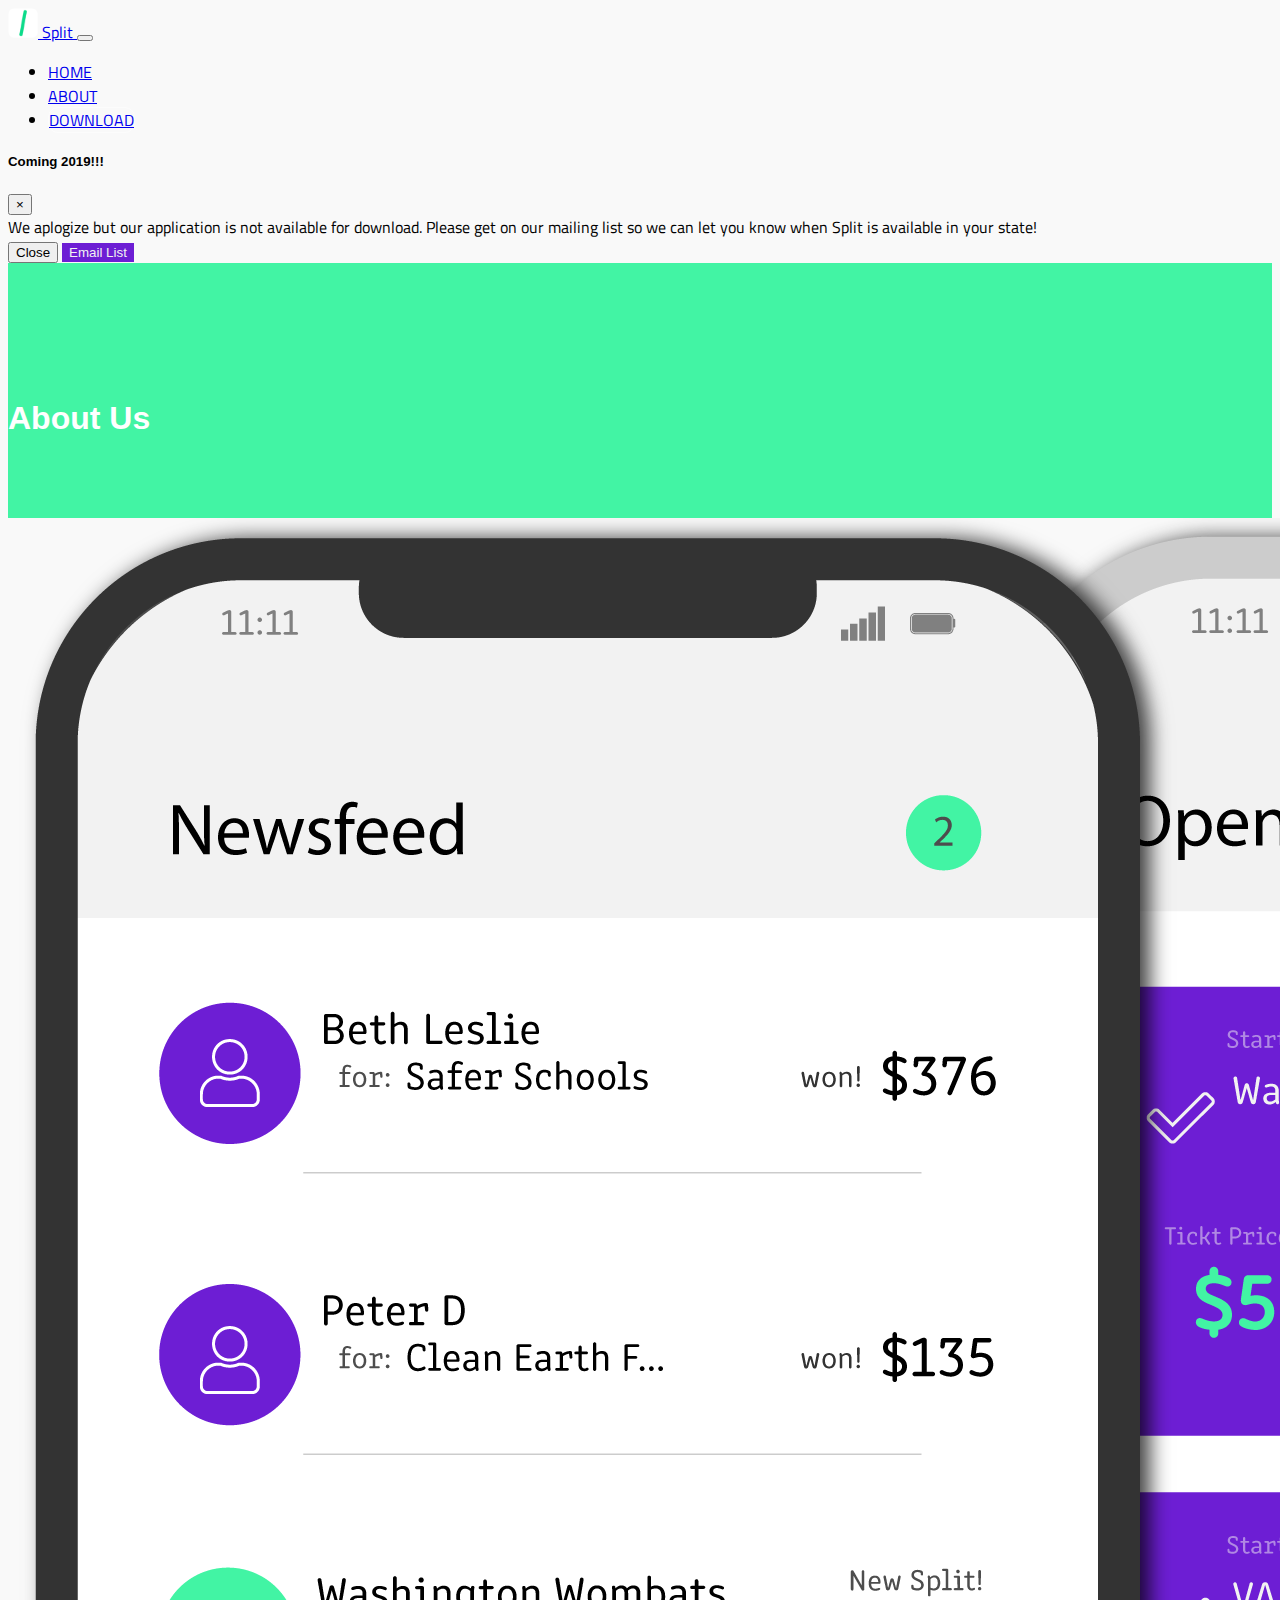
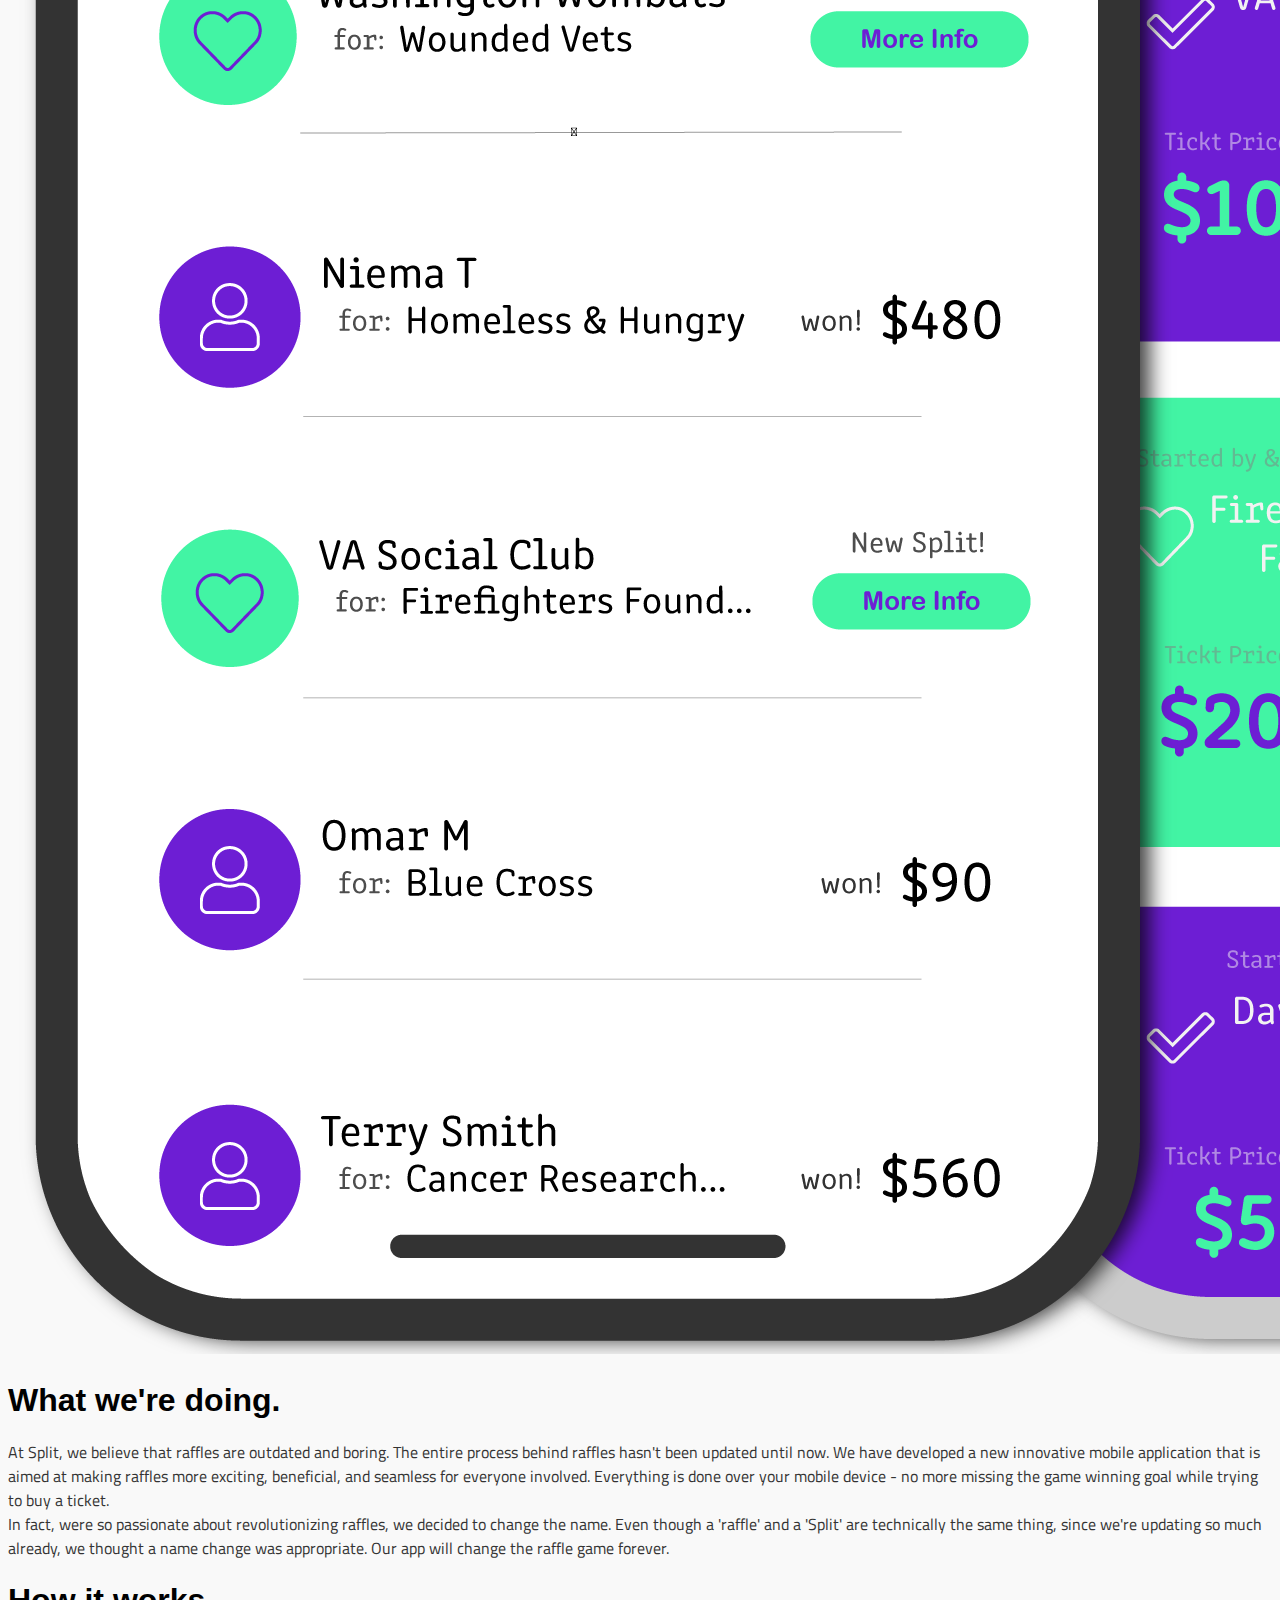
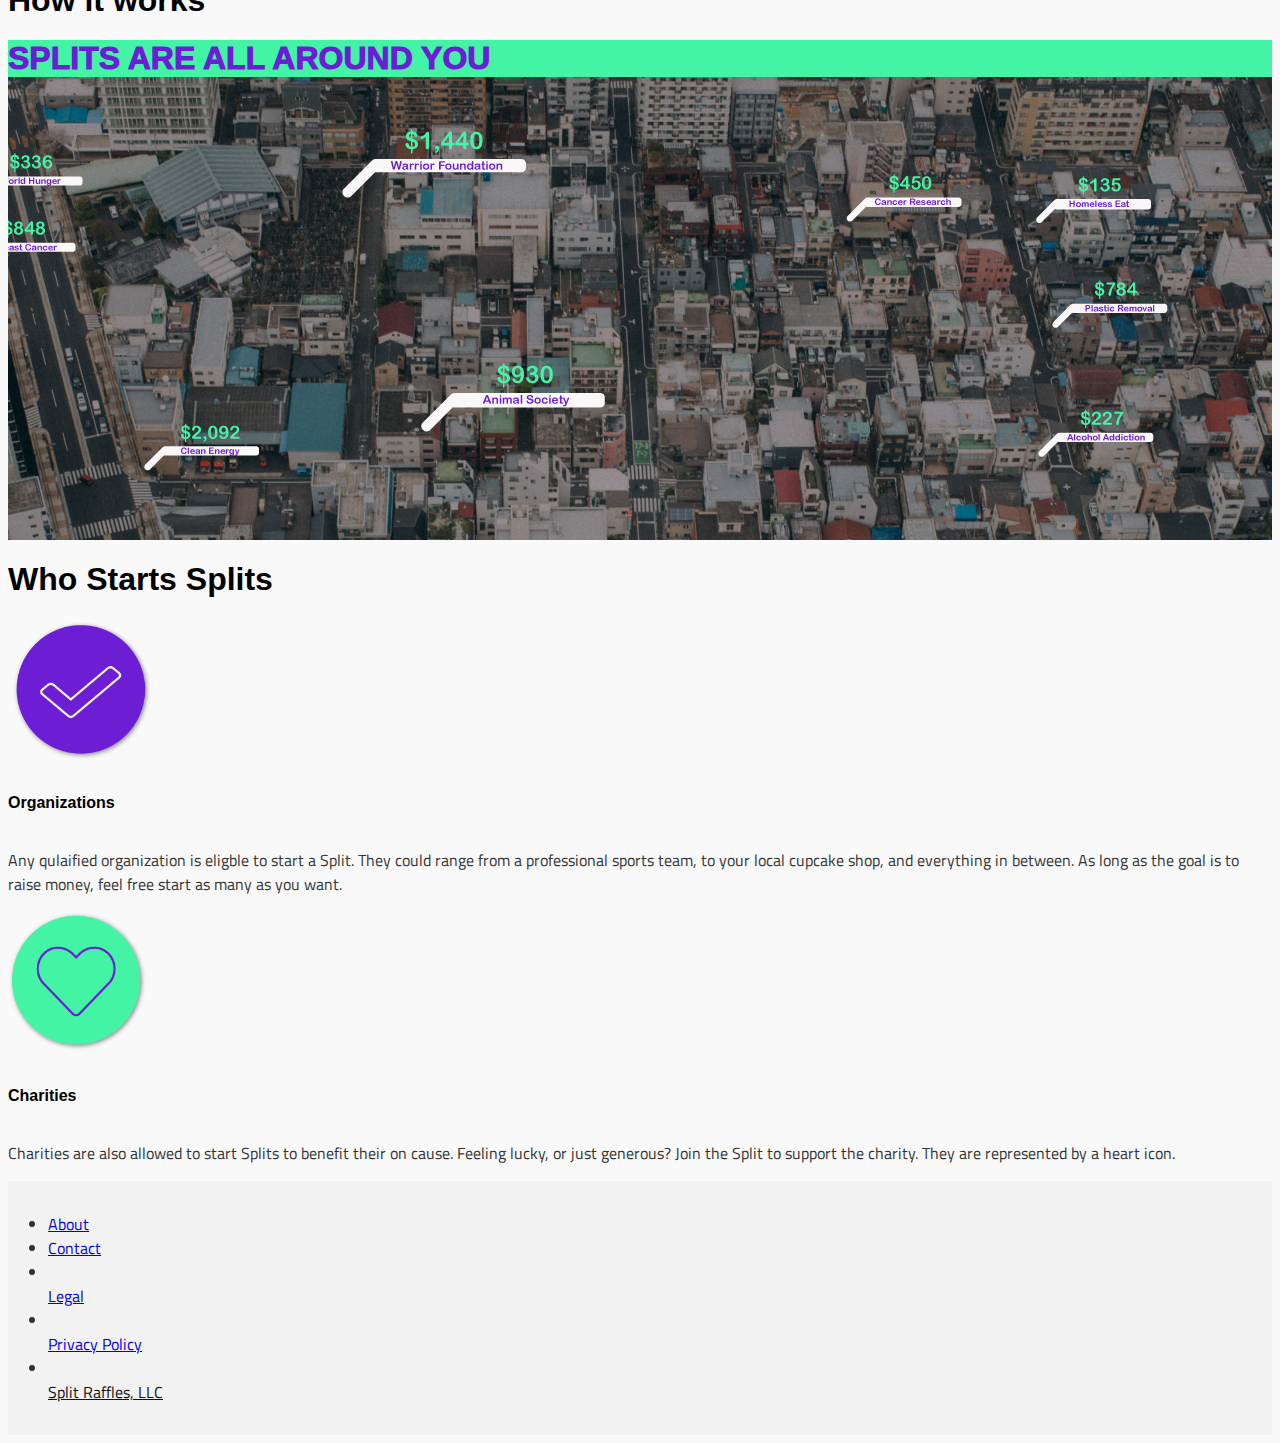
<file: about.html>
<!doctype html>
<html lang="en">
  <head>
    <!-- Required meta tags -->
    <meta charset="utf-8">
    <meta name="viewport" content="width=device-width, initial-scale=1, shrink-to-fit=no">

    <!-- Bootstrap CSS -->
    <link rel="stylesheet" href="https://stackpath.bootstrapcdn.com/bootstrap/4.1.3/css/bootstrap.min.css" integrity="sha384-MCw98/SFnGE8fJT3GXwEOngsV7Zt27NXFoaoApmYm81iuXoPkFOJwJ8ERdknLPMO" crossorigin="anonymous">
    <link rel="stylesheet" type="text/css" href="styles\SplitSite.css">
    <link href="https://fonts.googleapis.com/css?family=Titillium+Web" rel="stylesheet">
    <link rel="stylesheet" href="https://use.fontawesome.com/releases/v5.5.0/css/all.css" integrity="sha384-B4dIYHKNBt8Bc12p+WXckhzcICo0wtJAoU8YZTY5qE0Id1GSseTk6S+L3BlXeVIU" crossorigin="anonymous">
    <link rel="shortcut icon" href="images\IconBGw.png" type="image/x-icon">


    <title>About</title>

  </head>
  <body>
        <nav id="mainNavbar" class="navbar navbar-dark bg-dark navbar-expand-md fixed-top">
            <div class="container">
                <!-- <a href="#" class="navbar-brand">split</a> -->
                <a class="navbar-brand" href="index.html">
                        <img src="images\IconBGw.png" width="30" height="30" class="d-inline-block align-top mr-2" alt="Split Icon">
                        Split
                      </a>
                    <button class="navbar-toggler" data-toggle="collapse" data-target="#navLinks" aria-label="Toggle button">
                      <span class="navbar-toggler-icon"></span>
                    </button>
                    <div class="collapse navbar-collapse justify-content-end" id="navLinks">
                      <ul class="navbar-nav">
                        <li class="navbar-item">
                          <a href="index.html" class="nav-link disabled">HOME</a>
                        </li>
                        <li class="navbar-item">
                          <a href="#" class="nav-link disabled">ABOUT</a>
                        </li>
                        <li class="navbar-item">
                          <a href="#" id="loginButton" class="nav-link disabled" data-toggle="modal" data-target="#exampleModal">DOWNLOAD</a>
                        </li>
                      </ul>
                    </div>
            </div>
        </nav>
              <!-- Modal -->
      <div class="modal fade" id="exampleModal" tabindex="-1" role="dialog" aria-labelledby="exampleModalLabel" aria-hidden="true">
            <div class="modal-dialog" role="document">
              <div class="modal-content">
                <div class="modal-header">
                  <h5 class="modal-title" id="exampleModalLabel">Coming 2019!!!</h5>
                  <button type="button" class="close" data-dismiss="modal" aria-label="Close">
                    <span aria-hidden="true">&times;</span>
                  </button>
                </div>
                <div class="modal-body">
                  We aplogize but our application is not available for download. Please get on our mailing list so we can let you know when Split is available in your state!
                </div>
                <div class="modal-footer">
                  <button type="button" class="btn btn-secondary" data-dismiss="modal">Close</button>
                  <button type="button" class="btn btn-primary"><a href="contact.html">Email List</a></button>
                </div>
              </div>
            </div>
          </div>

        <div id="jumbotron">
                <div id="mainContainer" class="container px-0">
                    <div class="row align-items-center">
                        <div class="col">
                            <div class="row justify-content-center">
                                <div id="headInfo" class="col text-center">
                                    <h1 class="display-4">About Us</h1>
                                    <!-- <span class="display-5 text-white" id=""><s>Raffles</s> = Split.</span> -->
                                </div>
                            </div>
                        </div>
                    </div>
                </div>
          </div>
        
        <section id="whatIsSplit">
            <div class="container pt-4">
                <div class="row py-4">
                    <div class="col-md-6">
                        <img class="img-fluid" width="auto" height="auto" src="images/threeScreens.png">
                    </div>
                    <div class="col-md-6">
                        <h1>What we're doing.</h1>
                        <div class="lead">At Split, we believe that raffles are outdated and boring. The entire process behind raffles hasn't been updated until now. We have developed a new innovative mobile application that is aimed at making raffles more exciting,
                                beneficial, and seamless for everyone involved. Everything is done over your mobile device - no more missing the game winning goal <!-- Ovechkin go bar down, Trae hitting dingers, Beal from downtwon, cycle--> while trying to buy a ticket.
                        </div>
                        <div class="lead pt-2">In fact, were so passionate about revolutionizing raffles, we decided to change
                                the name. Even though a 'raffle' and a 'Split' are technically the same thing, since we're updating so much already, we thought a name change was appropriate. Our app will change the raffle game forever.</div>
                    </div>
                </div>
            </div>
        </section>

        <section id="howItWorks">
            <div class="pt-5 pb-3 text-center">
                <h1>How it works</h1>
            </div>
            <div class="container-fluid d-flex justify-content-center align-items-center" id="cityMap">
                <h1 id="allAroundText" class="p-3" height="900px">SPLITS ARE ALL AROUND YOU</h1>
            </div>

        </section>

        <!-- <div id="aboutUsText" class="container">
            <div class="col">
                <div class="">
                    <h4 class=""><s>Raffle</s> = Split</h4>
                </div>
                <div id="boxesContainer" class="container">
                        <div class="d-flex justify-content-center text-center">
                            <div class="col-1"></div>
                            <div class="col-2 m-1">
                                <i class="fas fa-check"></i>
                                <h3>Organizations</h3>
                            </div>
                            <div class="col-1 m-1 d-flex justify-content-center align-items-center ">
                                <i id="mathSymbol" class="fas fa-plus"></i>
                            </div>
                            <div class="col-2 m-1">
                                <i class="fas fa-heart"></i>
                                <h3>Charities</h3>
                            </div>
                            <div class="col-1 m-1 d-flex justify-content-center align-items-center ">
                                <i id="mathSymbol" class="fas fa-equals"></i>
                            </div>
                            <div class="col-2 m-1">
                                <i class="fas fa-hand-holding-usd"></i>
                                <h3>FUN<small class="muted">draising</small></h3>
                            </div>
                            <div class="col-1"></div>
                        </div>
                    </div>
                <div class="container row pt-4">
                    <div class="col-1"></div>
                    <div class="col text-center">
                        <p>At Split, we believe that raffles are outdated and boring. In fact, were so passionate about revolutionizing raffles, we decided to change
                            the name. Even though a 'raffle' and a 'Split' are technically the same thing, since we're updating so much already, we thought a name change was appropriate.</p>
                        <p>The entire process behind raffles hasn't been updated until now. We have developed a new innovative mobile application that is aimed at making raffles more exciting,
                            beneficial, and seamless for everyone involved. Our app will change the raffle game forever.</p>
                    </div>
                    <div class="col-1"></div>
                </div> -->

<div class="container">
    <div>
        <h1 class="text-center pt-5">Who Starts Splits</h1>
    </div>
    <div class="row">
        <div class="col-md-6">
            <div id="organizationsContainer" class="container d-flex pt-5">
                <div id="sectionOne" class="col-4 text-center">
                    <img class="img-fluid" width="150" height="auto" src="images\check.icon.png">
                </div>
                <div id="sectionTwo" class="col-8">
                    <h4><strong>Organizations</strong></h4>
                    <p class="lead">Any qulaified organization is eligble to start a Split. They could range from a professional sports team, to your local cupcake shop, and everything in between. As long as the goal is to raise money, feel free start as many as you want.</p>
                </div>
            </div>
        </div>
        <div class="col-md-6">
            <div id="charitiesContainer" class="container d-flex pt-5">
                <div id="sectionOne" class="col-4 text-center">
                    <img class="img-fluid" width="150" height="auto" src="images\heart.icon.png">
                </div>
                <div id="sectionTwo" class="col-8">
                    <h4><strong>Charities</strong></h4>
                    <p class="lead">Charities are also allowed to start Splits to benefit their on cause. Feeling lucky, or just generous? Join the Split to support the charity. They are represented by a heart icon. </p>
                </div>
            </div>
        </div>
    </div>
</div>


    <!--Starting Raffles-->
    <!-- <section id="hiwSection">
        <div class="row">
            <div class="col-md-4">
                <img src="https://images.unsplash.com/photo-1531206715517-5c0ba140b2b8?ixlib=rb-1.2.1&ixid=eyJhcHBfaWQiOjEyMDd9&auto=format&fit=crop&w=800&q=60" alt="Organization Picture" class="img-fluid">
            </div>
            <div id="descriptionParagraph" class="col-md-4 d-flex align-items-center">
                <div class="p-3">
                    <h4>ORGANIZATIONS</h4>
                    <p class="lead text-white">Any qulaified organization is eligble to start a Split. They could range from a professional sports team, to your local cupcake shop, and everything in between. As long as the goal is to raise money, feel free start as many as you want.</p>
                    <p>Verified organizations will have a checkmark next to their name.</p>
                </div>
            </div>
            <div class="col-md-4">
                <div class=""></div>
            </div>
        </div>
        <div class="row">
            <div class="col-md-4">
            </div>
            <div id="charityDiv" class="col-md-4 d-flex align-items-center">
                <div class="row">
                    <div class="col-9">
                        <div class="p-3">
                            <h4>CHARITIES</h4>
                            <p class="lead text-white">Charities are also allowed to start Splits to benefit their on cause. Feeling lucky, or just generous? Join the Split to support the charity. </p>
                            <p>Charities are portrayed by a heart logo.</p>
                        </div>
                    </div>
                    <div class="col-3 p-3">
                        <img class="img-fluid" alt="Charity Heart Icon" src="images/heart.icon.png">
                    </div>
                </div>
            </div>
            <div class="col-md-4">
                <div class="">
                    <img src="https://images.unsplash.com/photo-1468421870903-4df1664ac249?ixlib=rb-1.2.1&auto=format&fit=crop&w=2389&q=80" alt="Create Picture" class="img-fluid">
                </div>
            </div>
        </div>
    </section>  -->

            <!--Bootstrap footer-->
            <div class="mb-0" id="footerNav">
                <ul class="nav container flex-column">
                    <li class="nav-item"><a class="nav-link disabled" href="about.html">About</a></li>
                    <li class="nav-item"><a class="nav-link" href="contact.html">Contact</a></li>
                    <li class="nav-item"></li><a class="nav-link" href="legal.html">Legal</a></li>
                    <li class="nav-item"></li><a class="nav-link" href="privacypolicy.html">Privacy Policy</a></li>
                    <li class="nav-item"></li><a id="copyright" class="nav-link disabled" href="#">Split Raffles, LLC</a></li>
                </ul>
            </div>

      </section>


    <!-- Optional JavaScript -->
    <!-- jQuery first, then Popper.js, then Bootstrap JS -->
    <script src="https://code.jquery.com/jquery-3.3.1.slim.min.js" integrity="sha384-q8i/X+965DzO0rT7abK41JStQIAqVgRVzpbzo5smXKp4YfRvH+8abtTE1Pi6jizo" crossorigin="anonymous"></script>
    <script src="https://cdnjs.cloudflare.com/ajax/libs/popper.js/1.14.3/umd/popper.min.js" integrity="sha384-ZMP7rVo3mIykV+2+9J3UJ46jBk0WLaUAdn689aCwoqbBJiSnjAK/l8WvCWPIPm49" crossorigin="anonymous"></script>
    <script src="https://stackpath.bootstrapcdn.com/bootstrap/4.1.3/js/bootstrap.min.js" integrity="sha384-ChfqqxuZUCnJSK3+MXmPNIyE6ZbWh2IMqE241rYiqJxyMiZ6OW/JmZQ5stwEULTy" crossorigin="anonymous"></script>
  </body>
</html>
</file>
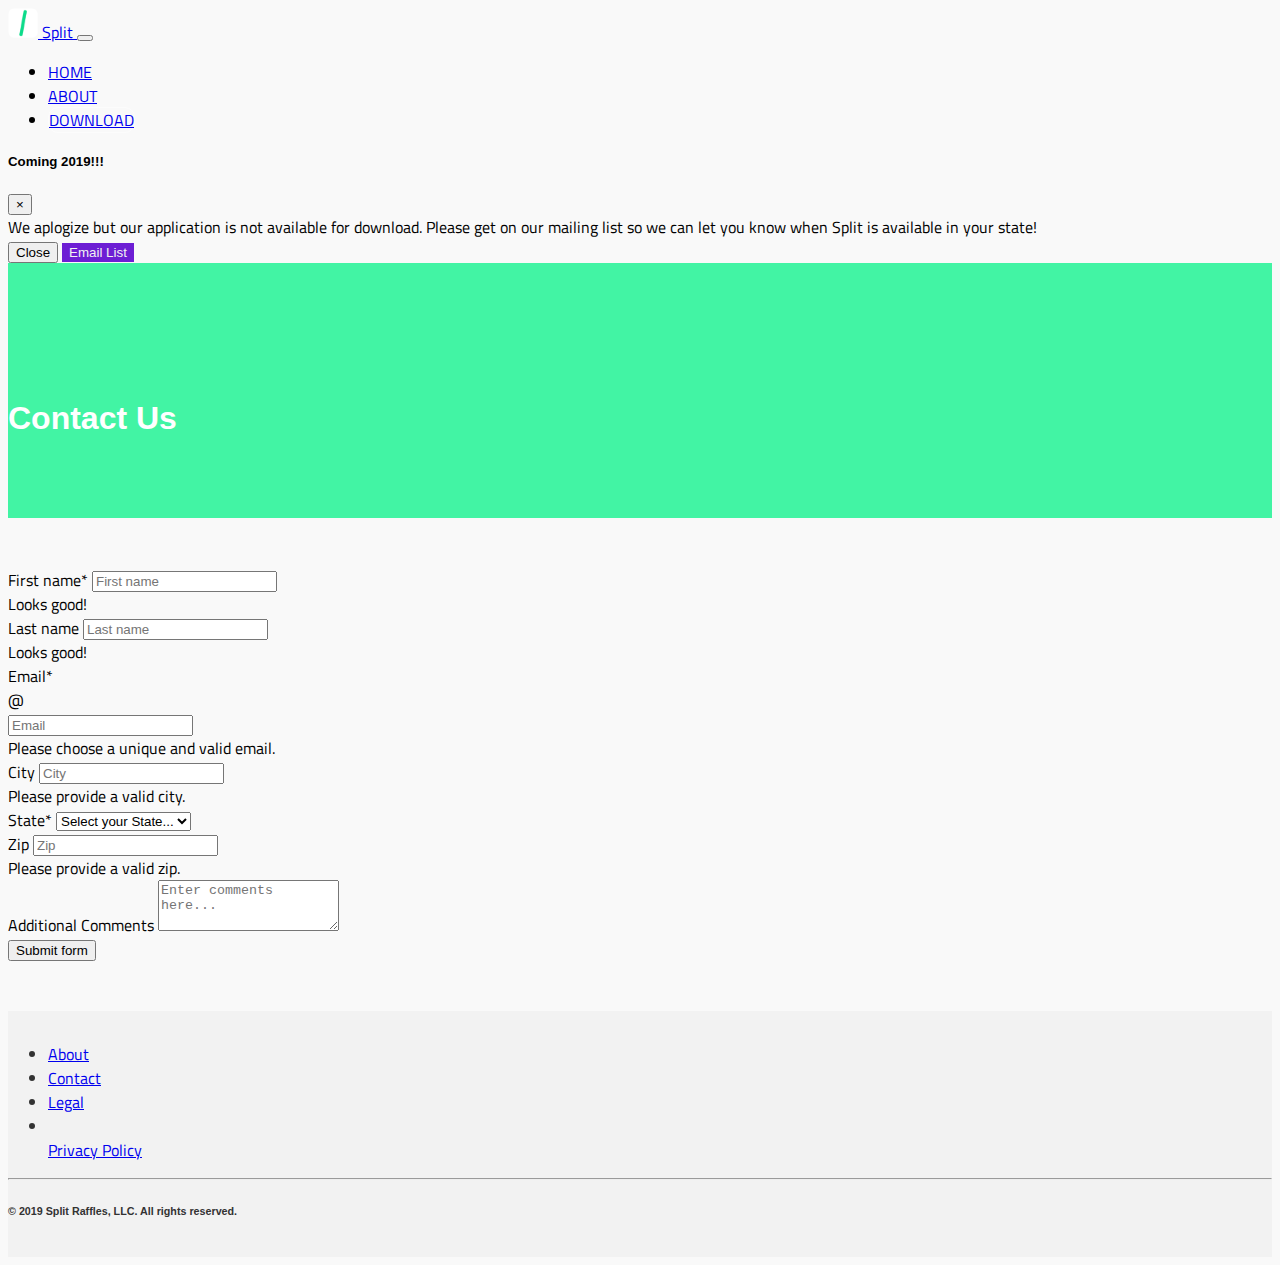
<file: contact.html>
<!doctype html>
<html lang="en">
  <head>
    <!-- Required meta tags -->
    <meta charset="utf-8">
    <meta name="viewport" content="width=device-width, initial-scale=1, shrink-to-fit=no">

    <!-- Bootstrap CSS -->
    <link rel="stylesheet" href="https://stackpath.bootstrapcdn.com/bootstrap/4.1.3/css/bootstrap.min.css" integrity="sha384-MCw98/SFnGE8fJT3GXwEOngsV7Zt27NXFoaoApmYm81iuXoPkFOJwJ8ERdknLPMO" crossorigin="anonymous">
    <link rel="stylesheet" type="text/css" href="styles\SplitSite.css">
    <link href="https://fonts.googleapis.com/css?family=Titillium+Web" rel="stylesheet">
    <link rel="stylesheet" href="https://use.fontawesome.com/releases/v5.5.0/css/all.css" integrity="sha384-B4dIYHKNBt8Bc12p+WXckhzcICo0wtJAoU8YZTY5qE0Id1GSseTk6S+L3BlXeVIU" crossorigin="anonymous">
    <link rel="shortcut icon" href="images\IconBGw.png" type="image/x-icon">


    <title>Contact</title>

  </head>
  <body>
        <nav id="mainNavbar" class="navbar navbar-dark bg-dark navbar-expand-md fixed-top">
            <div class="container">
                <!-- <a href="#" class="navbar-brand">split</a> -->
                <a class="navbar-brand" href="index.html">
                        <img src="images\IconBGw.png" width="30" height="30" class="d-inline-block align-top mr-2" alt="Split Icon">
                        Split
                      </a>
                    <button class="navbar-toggler" data-toggle="collapse" data-target="#navLinks" aria-label="Toggle button">
                      <span class="navbar-toggler-icon"></span>
                    </button>
                    <div class="collapse navbar-collapse justify-content-end" id="navLinks">
                      <ul class="navbar-nav">
                        <li class="navbar-item">
                          <a href="index.html" class="nav-link disabled">HOME</a>
                        </li>
                        <li class="navbar-item">
                          <a href="about.html" class="nav-link disabled">ABOUT</a>
                        </li>
                        <li class="navbar-item">
                          <a href="#" id="loginButton" class="nav-link disabled" data-toggle="modal" data-target="#exampleModal">DOWNLOAD</a>
                        </li>
                      </ul>
                    </div>
            </div>    
        </nav>
      <!-- Modal -->
      <div class="modal fade" id="exampleModal" tabindex="-1" role="dialog" aria-labelledby="exampleModalLabel" aria-hidden="true">
            <div class="modal-dialog" role="document">
              <div class="modal-content">
                <div class="modal-header">
                  <h5 class="modal-title" id="exampleModalLabel">Coming 2019!!!</h5>
                  <button type="button" class="close" data-dismiss="modal" aria-label="Close">
                    <span aria-hidden="true">&times;</span>
                  </button>
                </div>
                <div class="modal-body">
                  We aplogize but our application is not available for download. Please get on our mailing list so we can let you know when Split is available in your state!
                </div>
                <div class="modal-footer">
                  <button type="button" class="btn btn-secondary" data-dismiss="modal">Close</button>
                  <button type="button" class="btn btn-primary"><a href="contact.html">Email List</a></button>
                </div>
              </div>
            </div>
          </div>
        <div id="jumbotron">
                <div id="mainContainer" class="container px-0">
                    <div class="row align-items-center">
                        <div class="col">
                            <div class="row justify-content-center">
                                <div id="headInfo" class="col text-center">
                                    <h1 class="display-4">Contact Us</h1>
                                    <!-- <span class="display-5 text-white" id=""><s>Raffles</s> = Split.</span> -->
                                </div>  
                            </div>                      
                        </div>
                    </div>
                </div>
        </div>


            <div id="formContainer" class="container p-5">
              <form class="needs-validation" action="https://formspree.io/mkmclaughlin2@gmail.com" method="POST">
                      <div class="form-row">
                        <div class="col-md-4 mb-3">
                          <label for="validationTooltip01">First name*</label>
                          <input type="text" name="First Name" class="form-control" id="validationTooltip01" placeholder="First name" required>
                          <div class="valid-tooltip">
                            Looks good!
                          </div>
                        </div>
                        <div class="col-md-4 mb-3">
                          <label for="validationTooltip02">Last name</label>
                          <input type="text" name="Last Name" class="form-control" id="validationTooltip02" placeholder="Last name" required>
                          <div class="valid-tooltip">
                            Looks good!
                          </div>
                        </div>
                        <div class="col-md-4 mb-3">
                          <label for="validationTooltipUsername">Email*</label>
                          <div class="input-group">
                            <div class="input-group-prepend">
                              <span class="input-group-text" id="validationTooltipUsernamePrepend">@</span>
                            </div>
                            <input type="email" name="_replyto" class="form-control" id="validationTooltipUsername" placeholder="Email" aria-describedby="validationTooltipUsernamePrepend" required>
                            <div class="invalid-tooltip">
                              Please choose a unique and valid email.
                            </div>
                          </div>
                        </div>
                      </div>
                      <div class="form-row">
                        <div class="col-md-6 mb-3">
                          <label for="validationTooltip03">City</label>
                          <input type="text" name="City" class="form-control" id="validationTooltip03" placeholder="City" required>
                          <div class="invalid-tooltip">
                            Please provide a valid city.
                          </div>
                        </div>
                        <div class="col-md-3 mb-3">
                              <label class="validationTooltip04" for="inlineFormCustomSelectPref">State*</label>
                              <select name="State" class="custom-select" id="inlineFormCustomSelectPref">
                                <option selected>Select your State...</option>
                                <option value="AL">AL</option>
                                <option value="AL">AK</option>
                                <option value="AZ">AZ</option>
                                <option value="AR">AR</option>
                                <option value="CA">CA</option>
                                <option value="CO">CO</option>
                                <option value="CT">CT</option>
                                <option value="DC">DC</option>
                                <option value="DE">DE</option>
                                <option value="FL">FL</option>
                                <option value="GA">GA</option>
                                <option value="HI">HI</option>
                                <option value="ID">ID</option>
                                <option value="IL">IL</option>
                                <option value="IN">IN</option>
                                <option value="IA">IA</option>
                                <option value="KS">KS</option>
                                <option value="KY">KY</option>
                                <option value="LA">LA</option>
                                <option value="ME">ME</option>
                                <option value="MD">MD</option>
                                <option value="MA">MA</option>
                                <option value="MI">MI</option>
                                <option value="MN">MN</option>
                                <option value="MS">MS</option>
                                <option value="MO">MO</option>
                                <option value="MT">MT</option>
                                <option value="NE">NE</option>
                                <option value="NV">NV</option>
                                <option value="NH">NH</option>
                                <option value="NJ">NJ</option>
                                <option value="NM">NM</option>
                                <option value="NY">NY</option>
                                <option value="NC">NC</option>
                                <option value="ND">ND</option>
                                <option value="OH">OH</option>
                                <option value="OK">OK</option>
                                <option value="OR">OR</option>
                                <option value="PA">PA</option>
                                <option value="RI">RI</option>
                                <option value="SC">SC</option>
                                <option value="SD">SD</option>
                                <option value="TN">TN</option>
                                <option value="TX">TX</option>
                                <option value="UT">UT</option>
                                <option value="VT">VT</option>
                                <option value="VA">VA</option>
                                <option value="WA">WA</option>
                                <option value="WV">WV</option>
                                <option value="WI">WI</option>
                                <option value="WY">WY</option>
                              </select>
                          <!-- <label for="validationTooltip04">State</label>
                          <input type="text" class="form-control" id="validationTooltip04" placeholder="State" required>
                          <div class="invalid-tooltip">
                            Please provide a valid state.
                          </div> -->
                        </div>
                        <div class="col-md-3 mb-3">
                          <label for="validationTooltip05">Zip</label>
                          <input type="text" name="Zip Code" class="form-control" id="validationTooltip05" placeholder="Zip" required>
                          <div class="invalid-tooltip">
                            Please provide a valid zip.
                          </div>
                        </div>
                      </div>
                          <div class="form-group">
                              <label for="exampleFormControlTextarea1">Additional Comments</label>
                              <textarea class="form-control" name="Additional Text" id="exampleFormControlTextarea1" rows="3" placeholder="Enter comments here..."></textarea>
                          </div>
                      <button type="submit" vaalue="Send" class="btn btn-primary" type="submit">Submit form</button>
                    </form>
            </div>

        <!--Bootstrap footer-->
        <div id="footerNav">
            <div class="container">
                <div class="row">
                    <div class="col-md-4">
                        <ul class="nav container flex-column">
                            <li class="nav-item"><a class="nav-link" href="about.html">About</a></li>
                            <li class="nav-item"><a class="nav-link disabled" href="contact.html">Contact</a></li>
                            <li class="nav-item"><a class="nav-link" href="legal.html">Legal</a></li>
                            <li class="nav-item"></li><a class="nav-link" href="privacypolicy.html">Privacy Policy</a></li>
                        </ul>  
                        <hr>
                        <h6>© 2019 Split Raffles, LLC. All rights reserved.</h6>
                    </div>
                    <div class="col-md-4">

                    </div>
                    <div class="col-md-4">
    
                    </div>
                </div>
            </div>
        </div>
      </section>


    <!-- Optional JavaScript -->
    <!-- jQuery first, then Popper.js, then Bootstrap JS -->
    <script src="https://code.jquery.com/jquery-3.3.1.slim.min.js" integrity="sha384-q8i/X+965DzO0rT7abK41JStQIAqVgRVzpbzo5smXKp4YfRvH+8abtTE1Pi6jizo" crossorigin="anonymous"></script>
    <script src="https://cdnjs.cloudflare.com/ajax/libs/popper.js/1.14.3/umd/popper.min.js" integrity="sha384-ZMP7rVo3mIykV+2+9J3UJ46jBk0WLaUAdn689aCwoqbBJiSnjAK/l8WvCWPIPm49" crossorigin="anonymous"></script>
    <script src="https://stackpath.bootstrapcdn.com/bootstrap/4.1.3/js/bootstrap.min.js" integrity="sha384-ChfqqxuZUCnJSK3+MXmPNIyE6ZbWh2IMqE241rYiqJxyMiZ6OW/JmZQ5stwEULTy" crossorigin="anonymous"></script>
  </body>
</html>
</file>
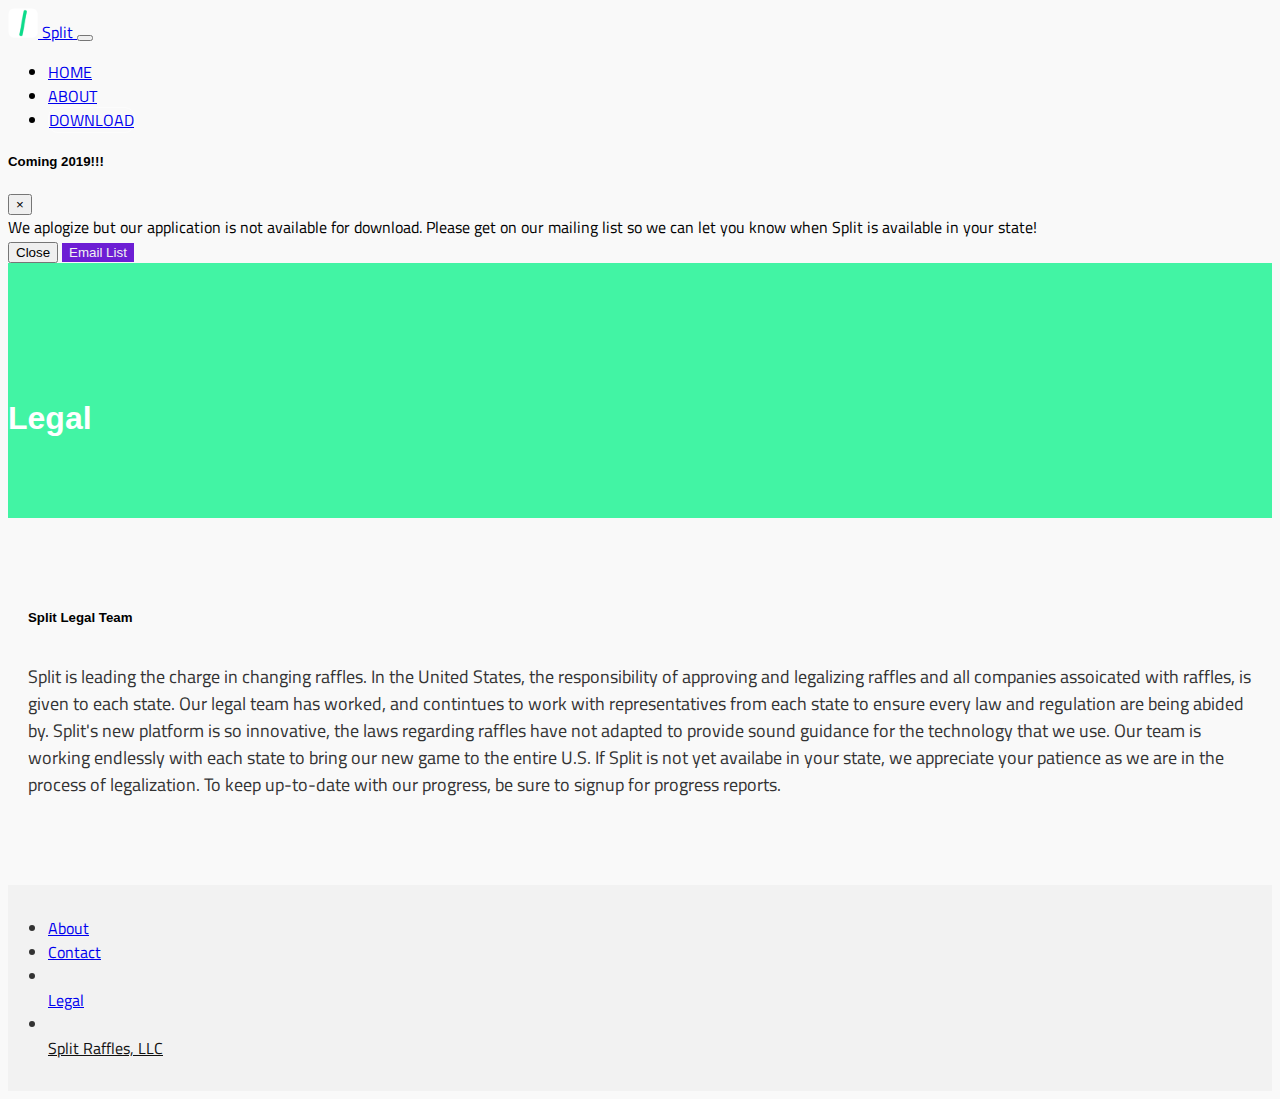
<file: legal.html>
<!doctype html>
<html lang="en">
  <head>
    <!-- Required meta tags -->
    <meta charset="utf-8">
    <meta name="viewport" content="width=device-width, initial-scale=1, shrink-to-fit=no">

    <!-- Bootstrap CSS -->
    <link rel="stylesheet" href="https://stackpath.bootstrapcdn.com/bootstrap/4.1.3/css/bootstrap.min.css" integrity="sha384-MCw98/SFnGE8fJT3GXwEOngsV7Zt27NXFoaoApmYm81iuXoPkFOJwJ8ERdknLPMO" crossorigin="anonymous">
    <link rel="stylesheet" type="text/css" href="styles\SplitSite.css">
    <link href="https://fonts.googleapis.com/css?family=Titillium+Web" rel="stylesheet">
    <link rel="stylesheet" href="https://use.fontawesome.com/releases/v5.5.0/css/all.css" integrity="sha384-B4dIYHKNBt8Bc12p+WXckhzcICo0wtJAoU8YZTY5qE0Id1GSseTk6S+L3BlXeVIU" crossorigin="anonymous">
    <link rel="shortcut icon" href="images\IconBGw.png" type="image/x-icon">


    <title>Contact</title>

  </head>
  <body>
        <nav id="mainNavbar" class="navbar navbar-dark bg-dark navbar-expand-md fixed-top">
            <div class="container">
                <!-- <a href="#" class="navbar-brand">split</a> -->
                <a class="navbar-brand" href="index.html">
                        <img src="images\IconBGw.png" width="30" height="30" class="d-inline-block align-top mr-2" alt="Split Icon">
                        Split
                      </a>
                    <button class="navbar-toggler" data-toggle="collapse" data-target="#navLinks" aria-label="Toggle button">
                      <span class="navbar-toggler-icon"></span>
                    </button>
                    <div class="collapse navbar-collapse justify-content-end" id="navLinks">
                      <ul class="navbar-nav">
                        <li class="navbar-item">
                          <a href="index.html" class="nav-link disabled">HOME</a>
                        </li>
                        <li class="navbar-item">
                          <a href="about.html" class="nav-link disabled">ABOUT</a>
                        </li>
                        <li class="navbar-item">
                          <a href="#" id="loginButton" class="nav-link disabled" data-toggle="modal" data-target="#exampleModal">DOWNLOAD</a>
                        </li>
                      </ul>
                    </div>
            </div>    
        </nav>
      <!-- Modal -->
      <div class="modal fade" id="exampleModal" tabindex="-1" role="dialog" aria-labelledby="exampleModalLabel" aria-hidden="true">
            <div class="modal-dialog" role="document">
              <div class="modal-content">
                <div class="modal-header">
                  <h5 class="modal-title" id="exampleModalLabel">Coming 2019!!!</h5>
                  <button type="button" class="close" data-dismiss="modal" aria-label="Close">
                    <span aria-hidden="true">&times;</span>
                  </button>
                </div>
                <div class="modal-body">
                  We aplogize but our application is not available for download. Please get on our mailing list so we can let you know when Split is available in your state!
                </div>
                <div class="modal-footer">
                  <button type="button" class="btn btn-secondary" data-dismiss="modal">Close</button>
                  <button type="button" class="btn btn-primary"><a href="contact.html">Email List</a></button>
                </div>
              </div>
            </div>
          </div>
       
        <div id="jumbotron">
                <div id="mainContainer" class="container px-0">
                    <div class="row align-items-center">
                        <div class="col">
                            <div class="row justify-content-center">
                                <div id="headInfo" class="col text-center">
                                    <h1 class="display-4">Legal</h1>
                                    <!-- <span class="display-5 text-white" id=""><s>Raffles</s> = Split.</span> -->
                                </div>  
                            </div>                      
                        </div>
                    </div>
                </div>
        </div>
        <div id="cardContainer">
            <div class="col-2"></div>
                <div class="card container col-8">
                        <!-- <div class="card-header mx-0">
                           Legal
                        </div> -->
                    <div id="aboutUsText" class="card-body">
                        <h5 class="card-title">Split Legal Team</h5>
                        <p class="card-text">Split is leading the charge in changing raffles. In the United States, the responsibility of approving and legalizing raffles and all companies assoicated with raffles, 
                            is given to each state. Our legal team has worked, and contintues to work with representatives from each state to ensure every law and regulation
                            are being abided by. Split's new platform is so innovative, the laws regarding raffles have not adapted to provide sound guidance for the technology that we use.
                            Our team is working endlessly with each state to bring our new game to the entire U.S. If Split is not yet availabe in your state, we appreciate your 
                            patience as we are in the process of legalization. 
            
                            To keep up-to-date with our progress, be sure to signup for progress reports. 
                        </p>
                            <!-- <a href="#" class="btn btn-primary">Go somewhere</a> -->
                    </div>
                </div>
            <div class="col-2"></div>    
        </div>
        
            <!--Bootstrap footer-->
            <div id="footerNav">
                <ul class="nav container flex-column">
                    <li class="nav-item"><a class="nav-link" href="about.html">About</a></li>
                    <li class="nav-item"><a class="nav-link" href="contact.html">Contact</a></li>
                    <li class="nav-item"></li><a class="nav-link disabled" href="legal.html">Legal</a></li>
                    <li class="nav-item"></li><a id="copyright" class="nav-link disabled" href="#">Split Raffles, LLC</a></li>
                </ul>  
            </div>
                  
      </section>


    <!-- Optional JavaScript -->
    <!-- jQuery first, then Popper.js, then Bootstrap JS -->
    <script src="https://code.jquery.com/jquery-3.3.1.slim.min.js" integrity="sha384-q8i/X+965DzO0rT7abK41JStQIAqVgRVzpbzo5smXKp4YfRvH+8abtTE1Pi6jizo" crossorigin="anonymous"></script>
    <script src="https://cdnjs.cloudflare.com/ajax/libs/popper.js/1.14.3/umd/popper.min.js" integrity="sha384-ZMP7rVo3mIykV+2+9J3UJ46jBk0WLaUAdn689aCwoqbBJiSnjAK/l8WvCWPIPm49" crossorigin="anonymous"></script>
    <script src="https://stackpath.bootstrapcdn.com/bootstrap/4.1.3/js/bootstrap.min.js" integrity="sha384-ChfqqxuZUCnJSK3+MXmPNIyE6ZbWh2IMqE241rYiqJxyMiZ6OW/JmZQ5stwEULTy" crossorigin="anonymous"></script>
  </body>
</html>
</file>
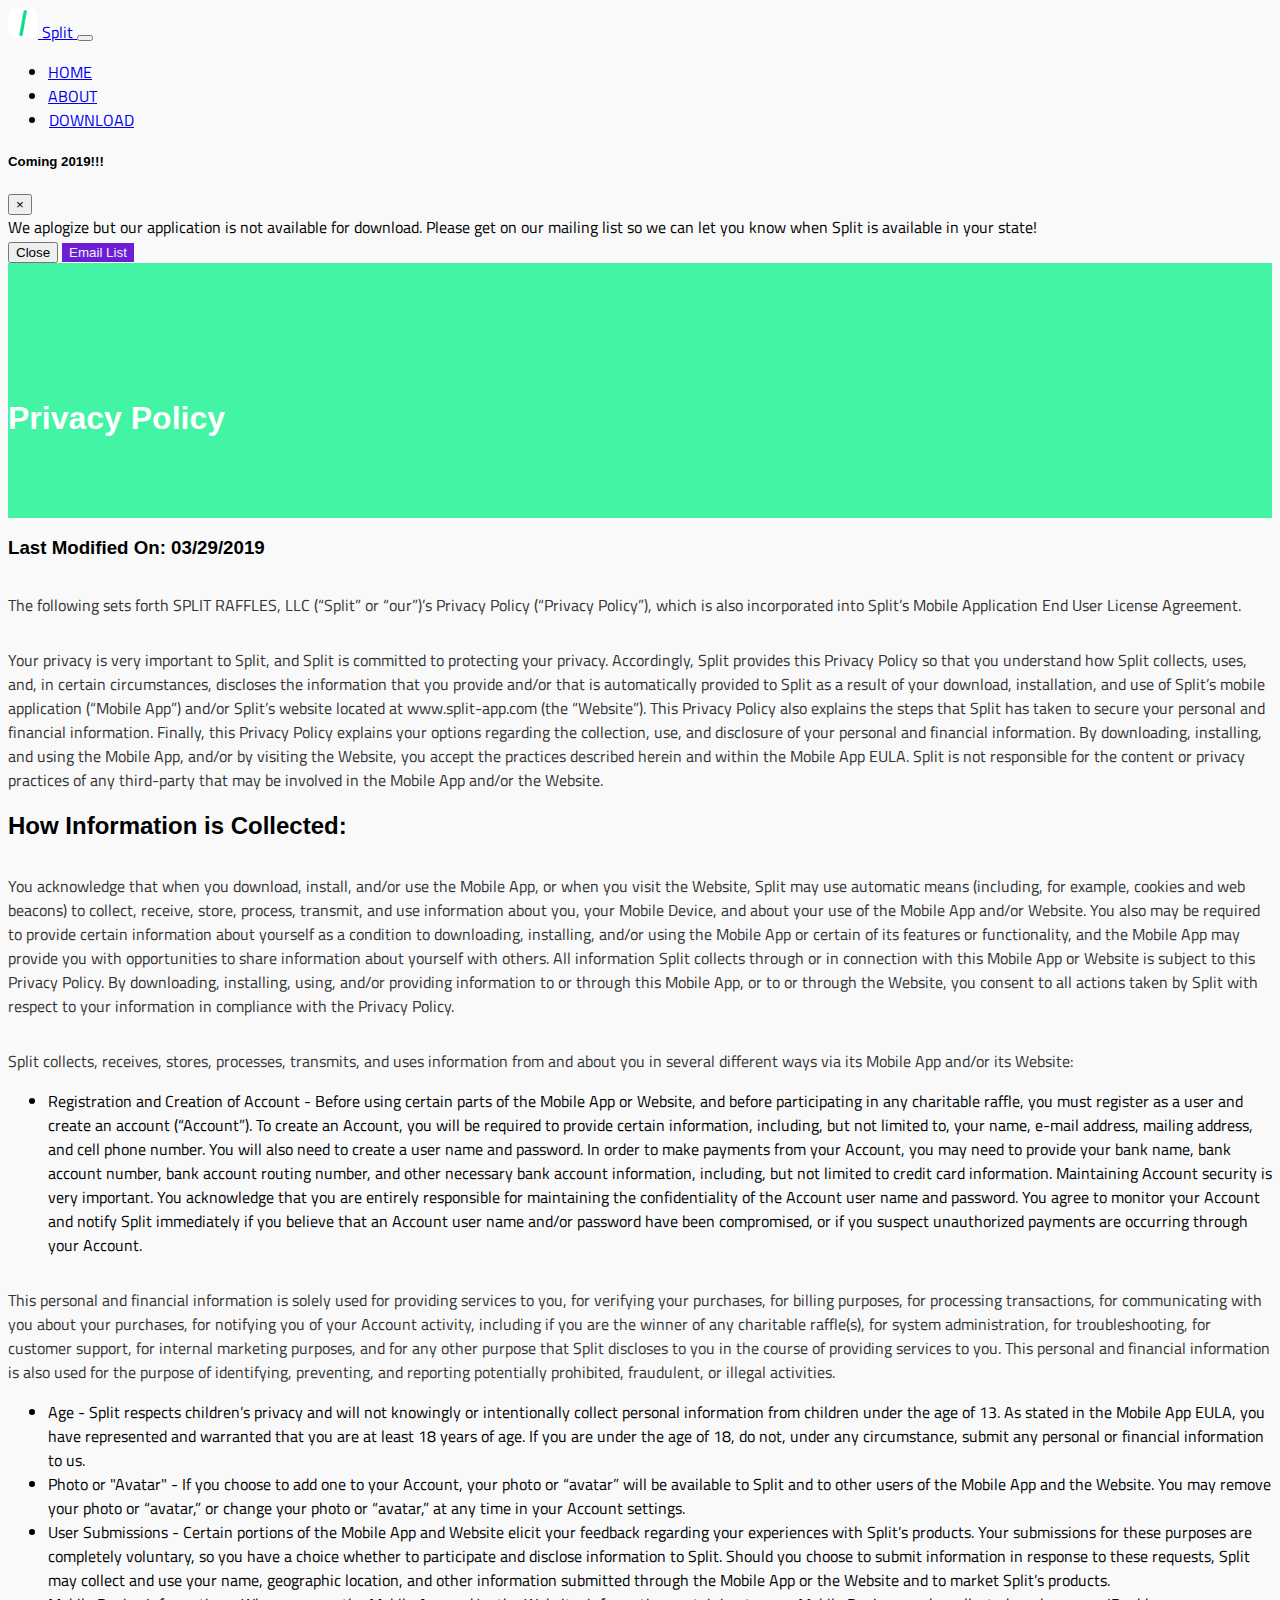
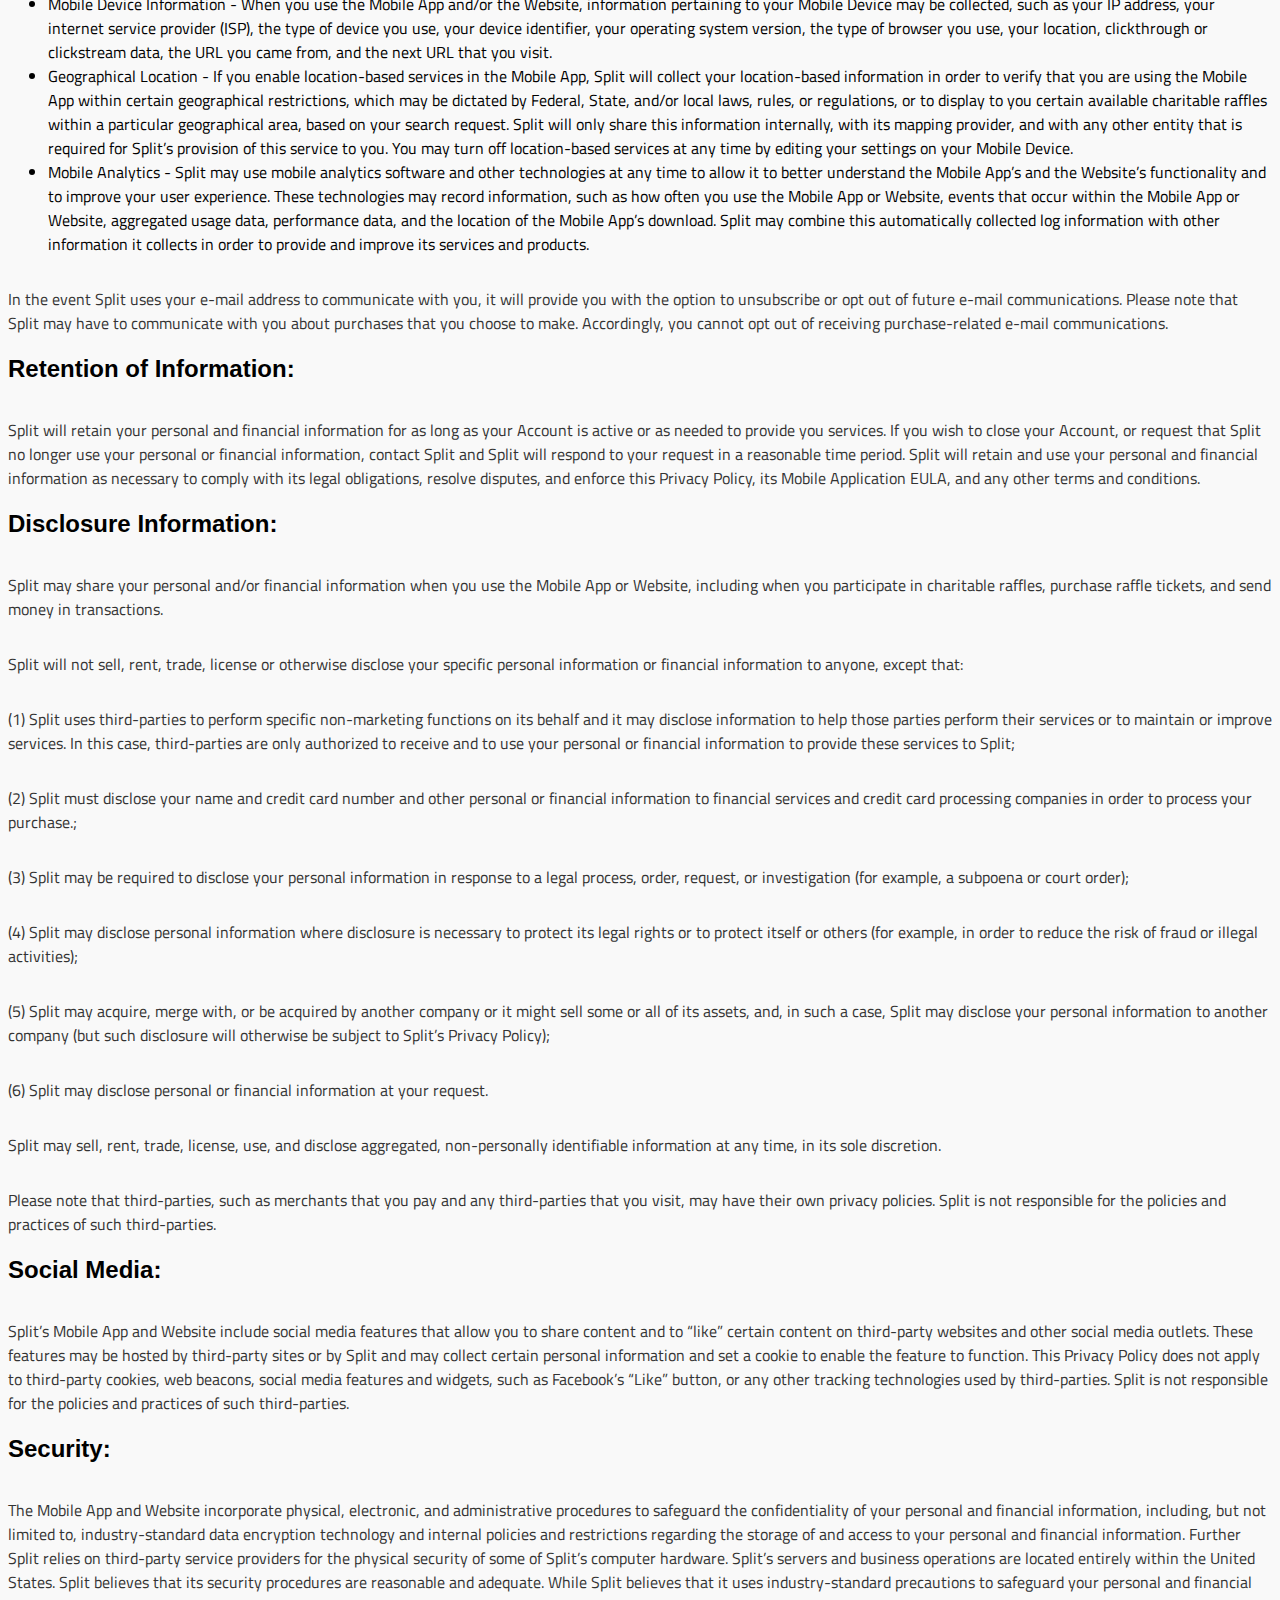
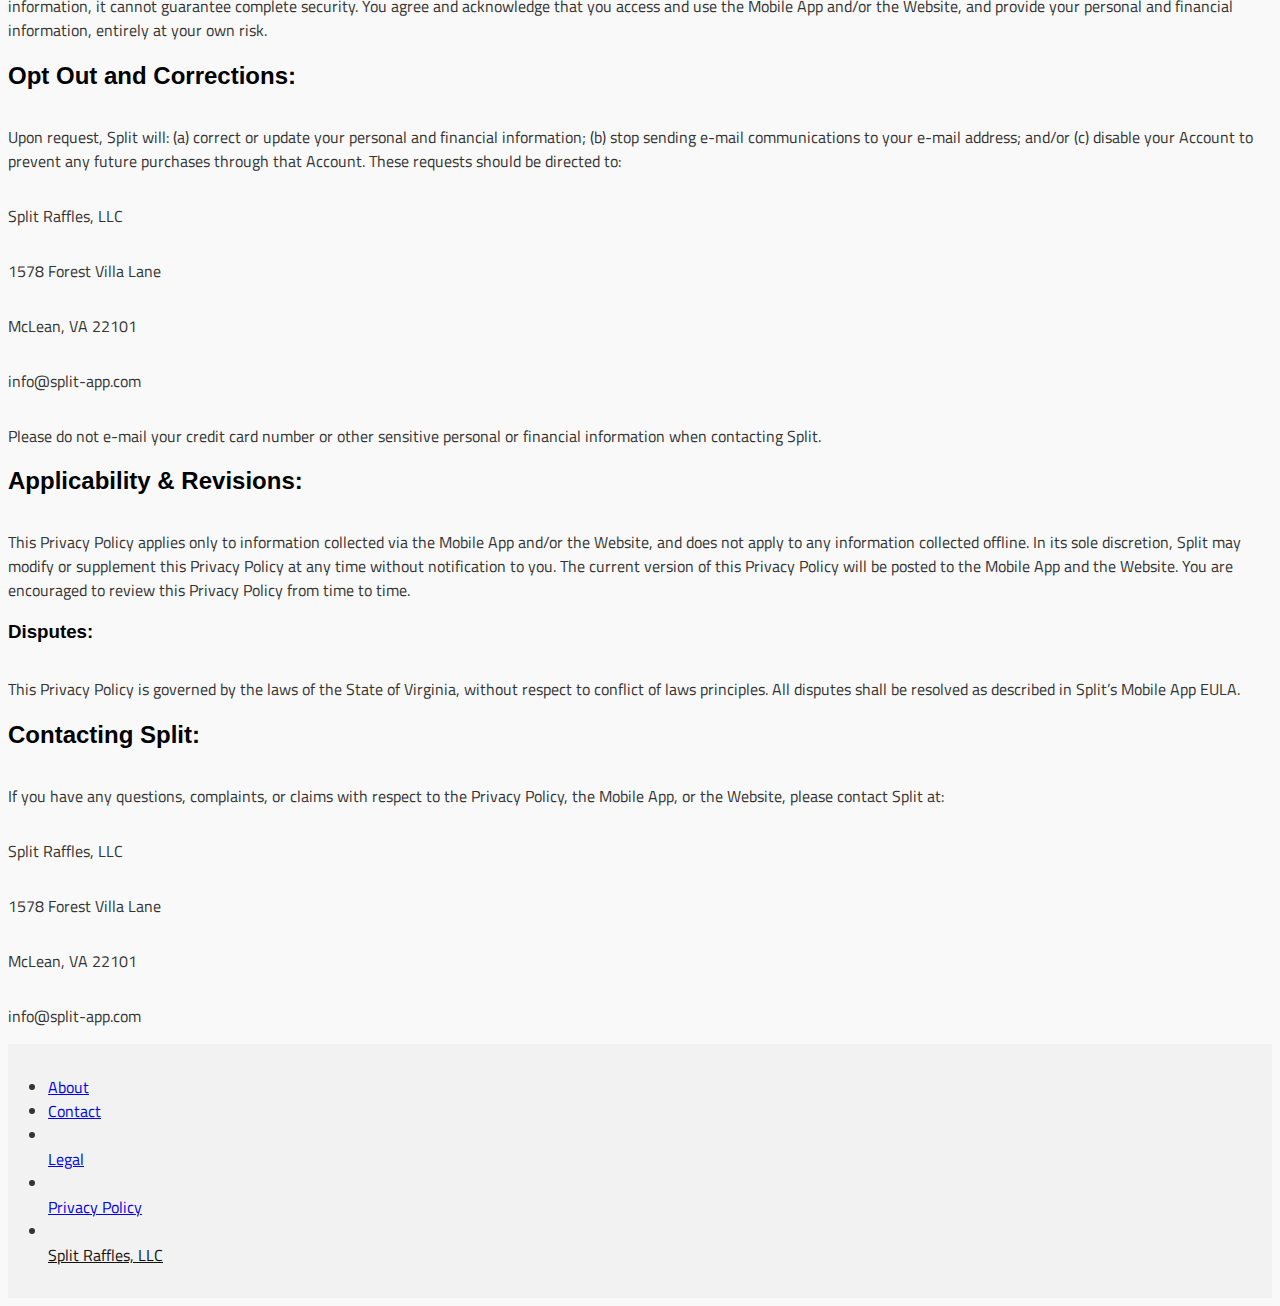
<file: privacypolicy.html>
<!doctype html>
<html lang="en">
  <head>
    <!-- Required meta tags -->
    <meta charset="utf-8">
    <meta name="viewport" content="width=device-width, initial-scale=1, shrink-to-fit=no">

    <!-- Bootstrap CSS -->
    <link rel="stylesheet" href="https://stackpath.bootstrapcdn.com/bootstrap/4.1.3/css/bootstrap.min.css" integrity="sha384-MCw98/SFnGE8fJT3GXwEOngsV7Zt27NXFoaoApmYm81iuXoPkFOJwJ8ERdknLPMO" crossorigin="anonymous">
    <link rel="stylesheet" type="text/css" href="styles\SplitSite.css">
    <link href="https://fonts.googleapis.com/css?family=Titillium+Web" rel="stylesheet">
    <link rel="stylesheet" href="https://use.fontawesome.com/releases/v5.5.0/css/all.css" integrity="sha384-B4dIYHKNBt8Bc12p+WXckhzcICo0wtJAoU8YZTY5qE0Id1GSseTk6S+L3BlXeVIU" crossorigin="anonymous">
    <link rel="shortcut icon" href="images\IconBGw.png" type="image/x-icon">


    <title>Privacy Policy</title>

  </head>
  <body>
        <nav id="mainNavbar" class="navbar navbar-dark bg-dark navbar-expand-md fixed-top">
            <div class="container">
                <!-- <a href="#" class="navbar-brand">split</a> -->
                <a class="navbar-brand" href="index.html">
                        <img src="images\IconBGw.png" width="30" height="30" class="d-inline-block align-top mr-2" alt="Split Icon">
                        Split
                      </a>
                    <button class="navbar-toggler" data-toggle="collapse" data-target="#navLinks" aria-label="Toggle button">
                      <span class="navbar-toggler-icon"></span>
                    </button>
                    <div class="collapse navbar-collapse justify-content-end" id="navLinks">
                      <ul class="navbar-nav">
                        <li class="navbar-item">
                          <a href="index.html" class="nav-link disabled">HOME</a>
                        </li>
                        <li class="navbar-item">
                          <a href="about.html" class="nav-link disabled">ABOUT</a>
                        </li>
                        <li class="navbar-item">
                          <a href="#" id="loginButton" class="nav-link disabled" data-toggle="modal" data-target="#exampleModal">DOWNLOAD</a>
                        </li>
                      </ul>
                    </div>
            </div>    
        </nav>
      <!-- Modal -->
      <div class="modal fade" id="exampleModal" tabindex="-1" role="dialog" aria-labelledby="exampleModalLabel" aria-hidden="true">
            <div class="modal-dialog" role="document">
              <div class="modal-content">
                <div class="modal-header">
                  <h5 class="modal-title" id="exampleModalLabel">Coming 2019!!!</h5>
                  <button type="button" class="close" data-dismiss="modal" aria-label="Close">
                    <span aria-hidden="true">&times;</span>
                  </button>
                </div>
                <div class="modal-body">
                  We aplogize but our application is not available for download. Please get on our mailing list so we can let you know when Split is available in your state!
                </div>
                <div class="modal-footer">
                  <button type="button" class="btn btn-secondary" data-dismiss="modal">Close</button>
                  <button type="button" class="btn btn-primary"><a href="contact.html">Email List</a></button>
                </div>
              </div>
            </div>
          </div>
        <div id="jumbotron">
            <div id="mainContainer" class="container px-0">
                <div class="row align-items-center">
                    <div class="col">
                        <div class="row justify-content-center">
                            <div id="headInfo" class="col text-center">
                                <h1 class="display-4">Privacy Policy</h1>
                                <!-- <span class="display-5 text-white" id=""><s>Raffles</s> = Split.</span> -->
                            </div>  
                        </div>                      
                    </div>
                </div>
            </div>
        </div>

        <!--Privacy Policy-->
        <div class="container">
            <div class="row"></div>
                <div class="col-12 py-5">
                    <h3>Last Modified On: 03/29/2019</h3>
                    <p class="lead">The following sets forth SPLIT RAFFLES, LLC (“Split” or “our”)’s Privacy Policy (“Privacy Policy”), which is also incorporated into Split’s Mobile Application End User License Agreement.</p>
                    <p class="lead">Your privacy is very important to Split, and Split is committed to protecting your privacy.  Accordingly, Split provides this Privacy Policy so that you understand how Split collects, uses, and, in certain circumstances, discloses the information that you provide and/or that is automatically provided to Split as a result of your download, installation, and use of Split’s mobile application (“Mobile App”) and/or Split’s website located at www.split-app.com (the “Website”).  This Privacy Policy also explains the steps that Split has taken to secure your personal and financial information.  Finally, this Privacy Policy explains your options regarding the collection, use, and disclosure of your personal and financial information.  By downloading, installing, and using the Mobile App, and/or by visiting the Website, you accept the practices described herein and within the Mobile App EULA.  Split is not responsible for the content or privacy practices of any third-party that may be involved in the Mobile App and/or the Website.</p>
                    <h2>How Information is Collected:</h2>
                    <p class="lead">You acknowledge that when you download, install, and/or use the Mobile App, or when you visit the Website, Split may use automatic means (including, for example, cookies and web beacons) to collect, receive, store, process, transmit, and use information about you, your Mobile Device, and about your use of the Mobile App and/or Website.  You also may be required to provide certain information about yourself as a condition to downloading, installing, and/or using the Mobile App or certain of its features or functionality, and the Mobile App may provide you with opportunities to share information about yourself with others.  All information Split collects through or in connection with this Mobile App or Website is subject to this Privacy Policy.  By downloading, installing, using, and/or providing information to or through this Mobile App, or to or through the Website, you consent to all actions taken by Split with respect to your information in compliance with the Privacy Policy.</p>
                    <p class="lead">Split collects, receives, stores, processes, transmits, and uses information from and about you in several different ways via its Mobile App and/or its Website:</p>
                    <ul>
                        <li>
                            <span class="text-uppercase">Registration and Creation of Account - </span>Before using certain parts of the Mobile App or Website, and before participating in any charitable raffle, you must register as a user and create an account (“Account”).  To create an Account, you will be required to provide certain information, including, but not limited to, your name, e-mail address, mailing address, and cell phone number.  You will also need to create a user name and password.  In order to make payments from your Account, you may need to provide your bank name, bank account number, bank account routing number, and other necessary bank account information, including, but not limited to credit card information.  Maintaining Account security is very important.  You acknowledge that you are entirely responsible for maintaining the confidentiality of the Account user name and password.  You agree to monitor your Account and notify Split immediately if you believe that an Account user name and/or password have been compromised, or if you suspect unauthorized payments are occurring through your Account.
                        </li>
                    </ul>
                    
                    <p class="lead">This personal and financial information is solely used for providing services to you, for verifying your purchases, for billing purposes, for processing transactions, for communicating with you about your purchases, for notifying you of your Account activity, including if you are the winner of any charitable raffle(s), for system administration, for troubleshooting, for customer support, for internal marketing purposes, and for any other purpose that Split discloses to you in the course of providing services to you.  This personal and financial information is also used for the purpose of identifying, preventing, and reporting potentially prohibited, fraudulent, or illegal activities.</p>
                    
                    <ul>
                        <li class="pt-2">
                            <span class="text-uppercase">Age - </span>Split respects children’s privacy and will not knowingly or intentionally collect personal information from children under the age of 13.  As stated in the Mobile App EULA, you have represented and warranted that you are at least 18 years of age.  If you are under the age of 18, do not, under any circumstance, submit any personal or financial information to us.
                        </li>
                        <li class="pt-2">
                            <span class="text-uppercase">Photo or "Avatar" - </span>If you choose to add one to your Account, your photo or “avatar” will be available to Split and to other users of the Mobile App and the Website.  You may remove your photo or “avatar,” or change your photo or “avatar,” at any time in your Account settings.
                        </li>
                        <li class="pt-2">
                            <span class="text-uppercase">User Submissions - </span>Certain portions of the Mobile App and Website elicit your feedback regarding your experiences with Split’s products.  Your submissions for these purposes are completely voluntary, so you have a choice whether to participate and disclose information to Split.  Should you choose to submit information in response to these requests, Split may collect and use your name, geographic location, and other information submitted through the Mobile App or the Website and to market Split’s products.
                        </li>
                        <li class="pt-2">
                            <span class="text-uppercase">Mobile Device Information - </span>When you use the Mobile App and/or the Website, information pertaining to your Mobile Device may be collected, such as your IP address, your internet service provider (ISP), the type of device you use, your device identifier, your operating system version, the type of browser you use, your location, clickthrough or clickstream data, the URL you came from, and the next URL that you visit.
                        </li>
                        <li class="pt-2">
                            <span class="text-uppercase">Geographical Location - </span>If you enable location-based services in the Mobile App, Split will collect your location-based information in order to verify that you are using the Mobile App within certain geographical restrictions, which may be dictated by Federal, State, and/or local laws, rules, or regulations, or to display to you certain available charitable raffles within a particular geographical area, based on your search request.  Split will only share this information internally, with its mapping provider, and with any other entity that is required for Split’s provision of this service to you.  You may turn off location-based services at any time by editing your settings on your Mobile Device.
                        </li>
                        <li class="pt-2">
                            <span class="text-uppercase">Mobile Analytics - </span>Split may use mobile analytics software and other technologies at any time to allow it to better understand the Mobile App’s and the Website’s functionality and to improve your user experience.  These technologies may record information, such as how often you use the Mobile App or Website, events that occur within the Mobile App or Website, aggregated usage data, performance data, and the location of the Mobile App’s download.   Split may combine this automatically collected log information with other information it collects in order to provide and improve its services and products.
                        </li>
                    </ul>
                    <p class="lead">In the event Split uses your e-mail address to communicate with you, it will provide you with the option to unsubscribe or opt out of future e-mail communications.  Please note that Split may have to communicate with you about purchases that you choose to make.  Accordingly, you cannot opt out of receiving purchase-related e-mail communications.</p>
                    
                    <h2>Retention of Information:</h2>
                    <p class="lead">Split will retain your personal and financial information for as long as your Account is active or as needed to provide you services.  If you wish to close your Account, or request that Split no longer use your personal or financial information, contact Split and Split will respond to your request in a reasonable time period.  Split will retain and use your personal and financial information as necessary to comply with its legal obligations, resolve disputes, and enforce this Privacy Policy, its Mobile Application EULA, and any other terms and conditions.</p>
                    
                    <h2>Disclosure Information:</h2>
                    <p class="lead">Split may share your personal and/or financial information when you use the Mobile App or Website, including when you participate in charitable raffles, purchase raffle tickets, and send money in transactions.</p>
                    <p class="lead">Split will not sell, rent, trade, license or otherwise disclose your specific personal information or financial information to anyone, except that:</p>
                    <p class="lead">(1) Split uses third-parties to perform specific non-marketing functions on its behalf and it may disclose information to help those parties perform their services or to maintain or improve services.  In this case, third-parties are only authorized to receive and to use your personal or financial information to provide these services to Split;</p>
                    <p class="lead">(2) Split must disclose your name and credit card number and other personal or financial information to financial services and credit card processing companies in order to process your purchase.;</p>
                    <p class="lead">(3) Split may be required to disclose your personal information in response to a legal process, order, request, or investigation (for example, a subpoena or court order);</p>
                    <p class="lead">(4) Split may disclose personal information where disclosure is necessary to protect its legal rights or to protect itself or others (for example, in order to reduce the risk of fraud or illegal activities);</p>
                    <p class="lead">(5) Split may acquire, merge with, or be acquired by another company or it might sell some or all of its assets, and, in such a case, Split may disclose your personal information to another company (but such disclosure will otherwise be subject to Split’s Privacy Policy);</p>
                    <p class="lead">(6) Split may disclose personal or financial information at your request.</p>
                    <p class="lead">Split may sell, rent, trade, license, use, and disclose aggregated, non-personally identifiable information at any time, in its sole discretion.</p>
                    <p class="lead">Please note that third-parties, such as merchants that you pay and any third-parties that you visit, may have their own privacy policies.  Split is not responsible for the policies and practices of such third-parties.</p>
                    
                    <h2>Social Media:</h2>
                    <p class="lead">Split’s Mobile App and Website include social media features that allow you to share content and to “like” certain content on third-party websites and other social media outlets.  These features may be hosted by third-party sites or by Split and may collect certain personal information and set a cookie to enable the feature to function.  This Privacy Policy does not apply to third-party cookies, web beacons, social media features and widgets, such as Facebook’s “Like” button, or any other tracking technologies used by third-parties.  Split is not responsible for the policies and practices of such third-parties.</p>
                    
                    <h2>Security:</h2>
                    <p class="lead">The Mobile App and Website incorporate physical, electronic, and administrative procedures to safeguard the confidentiality of your personal and financial information, including, but not limited to, industry-standard data encryption technology and internal policies and restrictions regarding the storage of and access to your personal and financial information.  Further Split relies on third-party service providers for the physical security of some of Split’s computer hardware.  Split’s servers and business operations are located entirely within the United States.  Split believes that its security procedures are reasonable and adequate.  While Split believes that it uses industry-standard precautions to safeguard your personal and financial information, it cannot guarantee complete security.  You agree and acknowledge that you access and use the Mobile App and/or the Website, and provide your personal and financial information, entirely at your own risk.</p>
                    
                    <h2>Opt Out and Corrections:</h2>
                    <p class="lead">Upon request, Split will: (a) correct or update your personal and financial information; (b) stop sending e-mail communications to your e-mail address; and/or (c) disable your Account to prevent any future purchases through that Account.  These requests should be directed to:</p>
                
                    <p class="lead py-0 my-0">Split Raffles, LLC</p>
                    <p class="lead py-0 my-0">1578 Forest Villa Lane</p>
                    <p class="lead py-0 my-0">McLean, VA 22101</p>
                    <p class="lead py-0 my-0">info@split-app.com</p>

                    <p class="lead">Please do not e-mail your credit card number or other sensitive personal or financial information when contacting Split. </p>
                    
                    <h2>Applicability & Revisions:</h2>
                    <p class="lead">This Privacy Policy applies only to information collected via the Mobile App and/or the Website, and does not apply to any information collected offline.  In its sole discretion, Split may modify or supplement this Privacy Policy at any time without notification to you.  The current version of this Privacy Policy will be posted to the Mobile App and the Website.  You are encouraged to review this Privacy Policy from time to time.   </p>
                
                    <h3>Disputes:</h3>
                    <p class="lead">This Privacy Policy is governed by the laws of the State of Virginia, without respect to conflict of laws principles.  All disputes shall be resolved as described in Split’s Mobile App EULA.</p>

                    <h2>Contacting Split:</h2>
                    <p class="lead">If you have any questions, complaints, or claims with respect to the Privacy Policy, the Mobile App, or the Website, please contact Split at:</p>
                    
                    <p class="lead py-0 my-0">Split Raffles, LLC</p>
                    <p class="lead py-0 my-0">1578 Forest Villa Lane</p>
                    <p class="lead py-0 my-0">McLean, VA 22101</p>
                    <p class="lead py-0 my-0">info@split-app.com</p>
                </div>
            </div>
        </div>


            <!--Bootstrap footer-->
            <div id="footerNav">
                <ul class="nav container flex-column">
                    <li class="nav-item"><a class="nav-link" href="about.html">About</a></li>
                    <li class="nav-item"><a class="nav-link" href="contact.html">Contact</a></li>
                    <li class="nav-item"></li><a class="nav-link" href="legal.html">Legal</a></li>
                    <li class="nav-item"></li><a class="nav-link disabled" href="privacypolicy.html">Privacy Policy</a></li>
                    <li class="nav-item"></li><a id="copyright" class="nav-link disabled" href="#">Split Raffles, LLC</a></li>
                </ul>  
            </div>
                  
      </section>


    <!-- Optional JavaScript -->
    <!-- jQuery first, then Popper.js, then Bootstrap JS -->
    <script src="https://code.jquery.com/jquery-3.3.1.slim.min.js" integrity="sha384-q8i/X+965DzO0rT7abK41JStQIAqVgRVzpbzo5smXKp4YfRvH+8abtTE1Pi6jizo" crossorigin="anonymous"></script>
    <script src="https://cdnjs.cloudflare.com/ajax/libs/popper.js/1.14.3/umd/popper.min.js" integrity="sha384-ZMP7rVo3mIykV+2+9J3UJ46jBk0WLaUAdn689aCwoqbBJiSnjAK/l8WvCWPIPm49" crossorigin="anonymous"></script>
    <script src="https://stackpath.bootstrapcdn.com/bootstrap/4.1.3/js/bootstrap.min.js" integrity="sha384-ChfqqxuZUCnJSK3+MXmPNIyE6ZbWh2IMqE241rYiqJxyMiZ6OW/JmZQ5stwEULTy" crossorigin="anonymous"></script>
  </body>
</html>
</file>
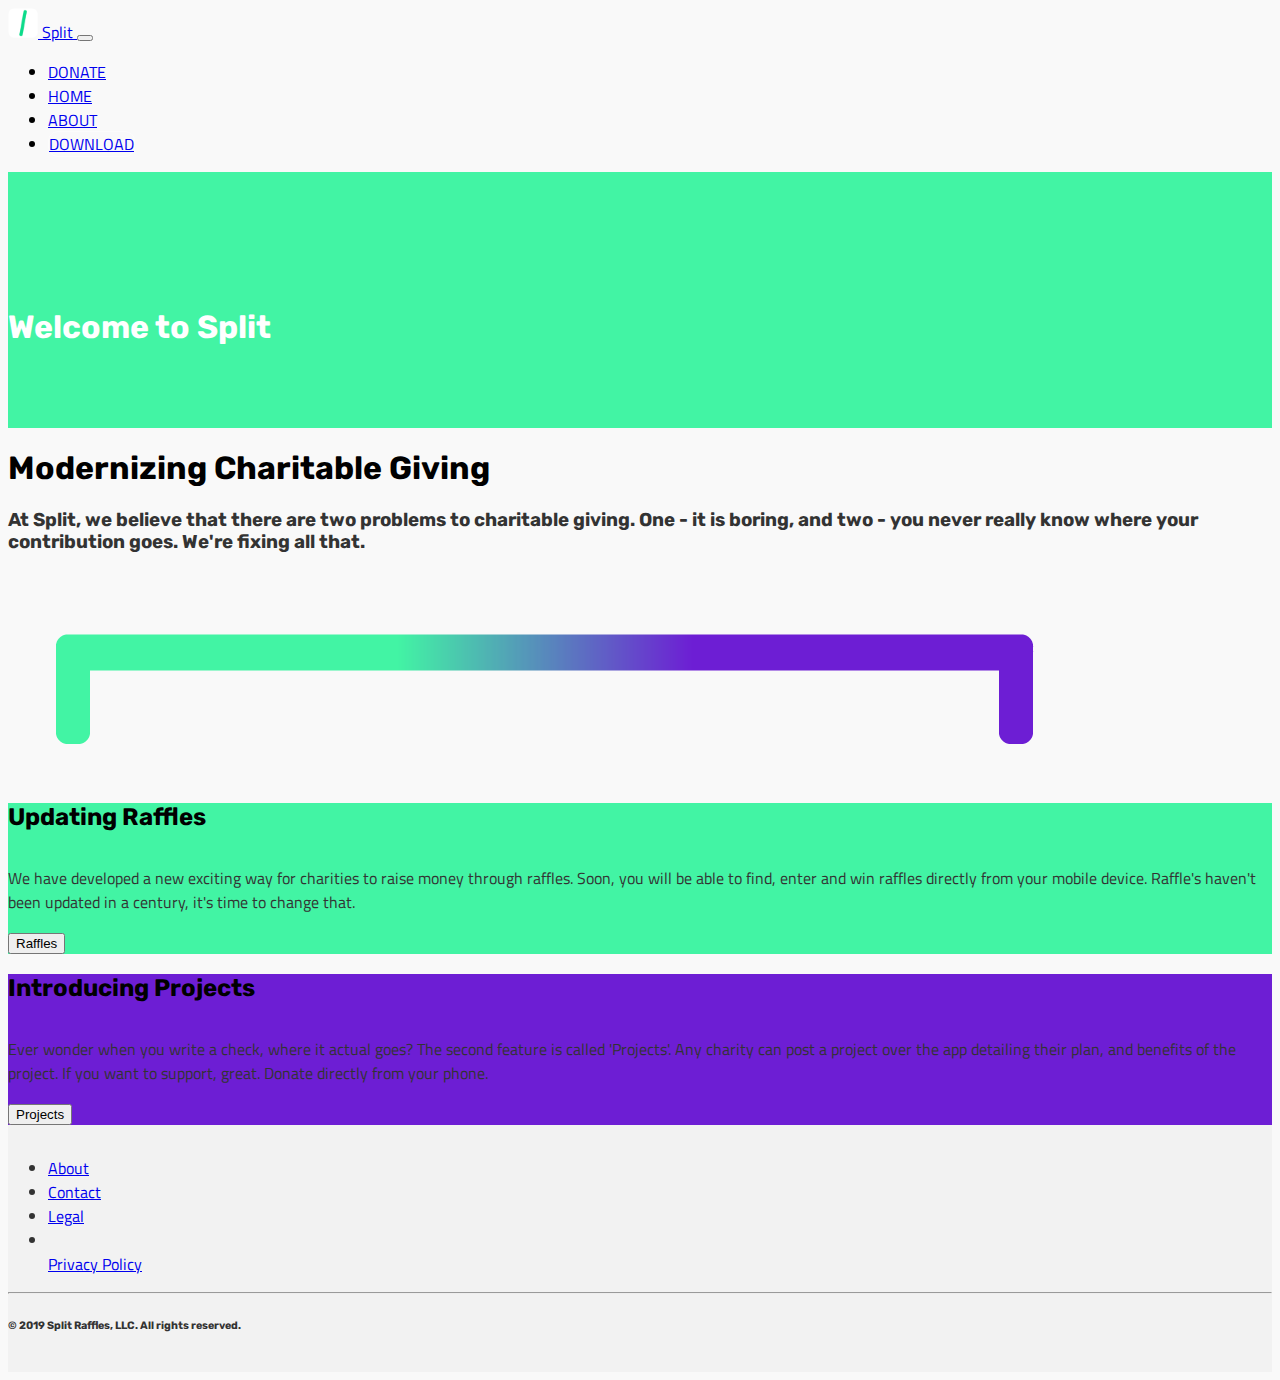
<file: split.html>
<!doctype html>
<html lang="en">
  <head>
    <!-- Required meta tags -->
    <meta charset="utf-8">
    <meta name="viewport" content="width=device-width, initial-scale=1, shrink-to-fit=no">

    <!-- Bootstrap CSS -->
    <link rel="stylesheet" href="https://stackpath.bootstrapcdn.com/bootstrap/4.1.3/css/bootstrap.min.css" integrity="sha384-MCw98/SFnGE8fJT3GXwEOngsV7Zt27NXFoaoApmYm81iuXoPkFOJwJ8ERdknLPMO" crossorigin="anonymous">
    <link rel="stylesheet" type="text/css" href="styles\SplitSite.css">
    <link href="https://fonts.googleapis.com/css?family=Titillium+Web" rel="stylesheet">
    <link href="https://fonts.googleapis.com/css?family=Rubik:500&display=swap" rel="stylesheet">
    <link rel="stylesheet" href="https://use.fontawesome.com/releases/v5.5.0/css/all.css" integrity="sha384-B4dIYHKNBt8Bc12p+WXckhzcICo0wtJAoU8YZTY5qE0Id1GSseTk6S+L3BlXeVIU" crossorigin="anonymous">
    <link rel="shortcut icon" href="images\IconBGw.png" type="image/x-icon">


    <title>Contact</title>

  </head>
  <body>
        <nav id="mainNavbar" class="navbar navbar-dark bg-dark navbar-expand-md fixed-top">
            <div class="container">
                <!-- <a href="#" class="navbar-brand">split</a> -->
                <a class="navbar-brand" href="index.html">
                        <img src="images\IconBGw.png" width="30" height="30" class="d-inline-block align-top mr-2" alt="Split Icon">
                        Split
                      </a>
                    <button class="navbar-toggler" data-toggle="collapse" data-target="#navLinks" aria-label="Toggle button">
                      <span class="navbar-toggler-icon"></span>
                    </button>
                    <div class="collapse navbar-collapse justify-content-end" id="navLinks">
                      <ul class="navbar-nav">
                        <li class="navbar-item">
                            <a href="donate.html" class="nav-link disabled">DONATE</a>
                        </li>
                        <li class="navbar-item">
                          <a href="index.html" class="nav-link disabled">HOME</a>
                        </li>
                        <li class="navbar-item">
                          <a href="about.html" class="nav-link disabled">ABOUT</a>
                        </li>
                        <li class="navbar-item">
                          <a href="#" id="loginButton" class="nav-link disabled" data-toggle="modal" data-target="#exampleModal">DOWNLOAD</a>
                        </li>
                      </ul>
                    </div>
            </div>    
        </nav>

        <div id="jumbotron">
            <div id="mainContainer" class="container px-0">
                <div class="row align-items-center">
                    <div class="col">
                        <div class="row justify-content-center">
                            <div id="headInfo" class="col text-center">
                                <h1 class="display-4">Welcome to Split</h1>
                                <!-- <span class="display-5 text-white" id=""><s>Raffles</s> = Split.</span> -->
                            </div>  
                        </div>                      
                    </div>
                </div>
            </div>
        </div>

        <!-- Split Section-->
        <div class="container">
            <div class="row">
                <div class="col-12 text-center py-5">
                    <h1 class="pt-5">Modernizing Charitable Giving</h1>
                    <h3 class="lead">At Split, we believe that there are two problems to charitable giving.  One - it is boring, and two - you never really know where your contribution goes. We're fixing all that.</h3>
                    <img src="images/VS-bar.png" class="img-fluid px-5" alt="Arrows pointing to two sections below">
                </div>
            </div>
        </div>

        <section id="rafflesVSprojects">
            <div class="container-fluid">
                <div class="row">
                    <div id="raffles" class="col-md-6 text-center p-5">
                        <h2 class="text-dark">Updating Raffles</h2>
                        <p class="lead px-5">We have developed a new exciting way for charities to raise money through raffles. Soon, you will be able to find, enter and win raffles directly from your mobile device. Raffle's haven't been updated in a century, it's time to change that.</p>
                        <a href=""><button type="button" id="rafflesButton" class="btn btn-dark btn-lg">Raffles</button></a>
                    </div>
                    <div id="projects" class="col-md-6 text-center p-5">
                        <h2 class="text-white">Introducing Projects</h2>
                        <p class="lead text-white px-5">Ever wonder when you write a check, where it actual goes? The second feature is called 'Projects'. Any charity can post a project over the app detailing their plan, and benefits of the project. If you want to support, great. Donate directly from your phone.</p>
                        <a href=""><button type="button" id="projectsButton" class="btn btn-light btn-lg">Projects</button></a>
                    </div>
                </div>
            </div>
        </section>

        <!--Bootstrap footer-->
        <div id="footerNav">
            <div class="container">
                <div class="row">
                    <div class="col-md-4">
                        <ul class="nav container flex-column">
                            <li class="nav-item"><a class="nav-link" href="about.html">About</a></li>
                            <li class="nav-item"><a class="nav-link disabled" href="contact.html">Contact</a></li>
                            <li class="nav-item"><a class="nav-link" href="legal.html">Legal</a></li>
                            <li class="nav-item"></li><a class="nav-link" href="privacypolicy.html">Privacy Policy</a></li>
                        </ul>  
                        <hr>
                        <h6>© 2019 Split Raffles, LLC. All rights reserved.</h6>
                    </div>
                    <div class="col-md-4">

                    </div>
                    <div class="col-md-4">
    
                    </div>
                </div>
            </div>
        </div>
      </section>


    <!-- Optional JavaScript -->
    <!-- jQuery first, then Popper.js, then Bootstrap JS -->
    <script src="https://code.jquery.com/jquery-3.3.1.slim.min.js" integrity="sha384-q8i/X+965DzO0rT7abK41JStQIAqVgRVzpbzo5smXKp4YfRvH+8abtTE1Pi6jizo" crossorigin="anonymous"></script>
    <script src="https://cdnjs.cloudflare.com/ajax/libs/popper.js/1.14.3/umd/popper.min.js" integrity="sha384-ZMP7rVo3mIykV+2+9J3UJ46jBk0WLaUAdn689aCwoqbBJiSnjAK/l8WvCWPIPm49" crossorigin="anonymous"></script>
    <script src="https://stackpath.bootstrapcdn.com/bootstrap/4.1.3/js/bootstrap.min.js" integrity="sha384-ChfqqxuZUCnJSK3+MXmPNIyE6ZbWh2IMqE241rYiqJxyMiZ6OW/JmZQ5stwEULTy" crossorigin="anonymous"></script>
  </body>
</html>
</file>
